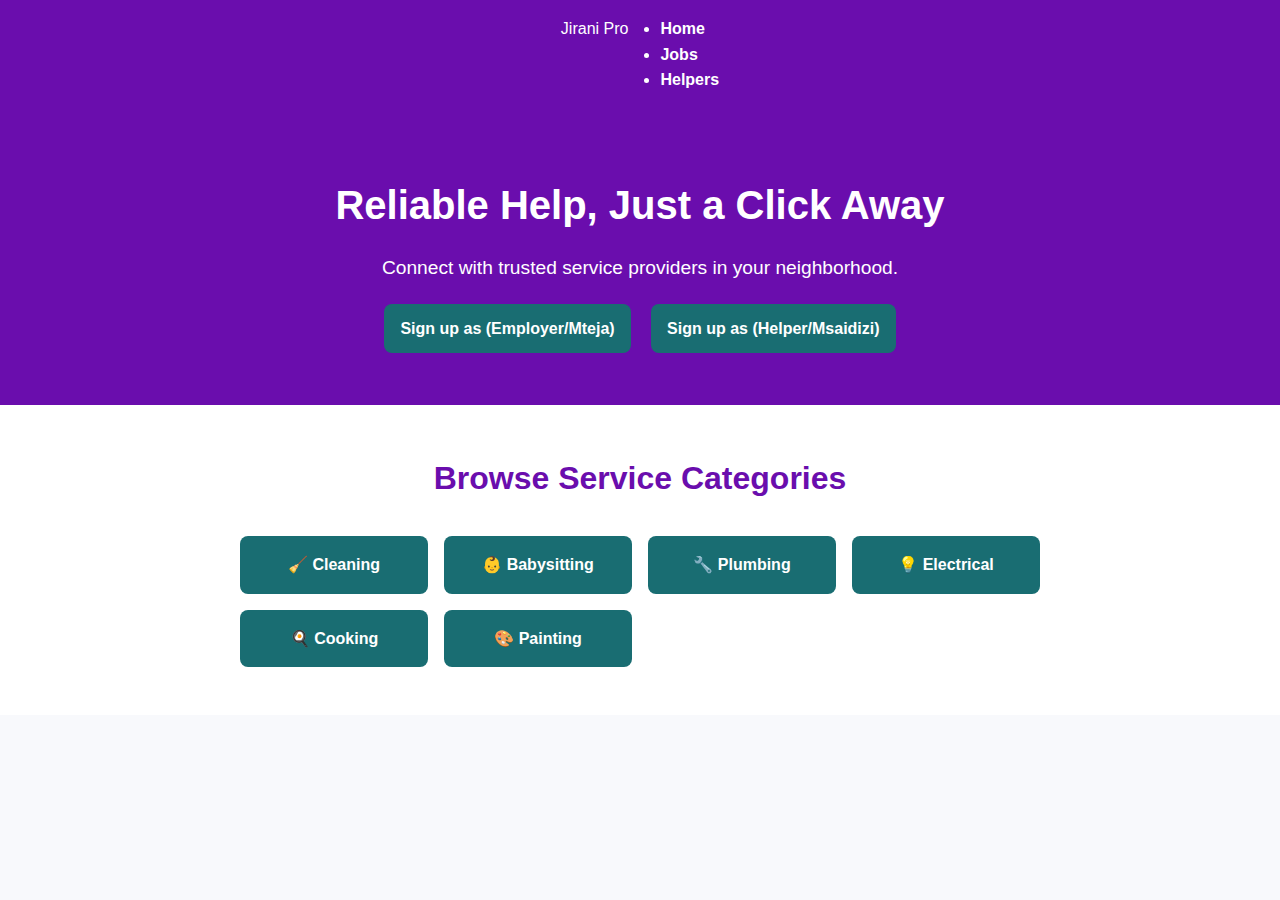
<file: index.html>
<!-- index.html -->
<!DOCTYPE html>
<html lang="en">
<head>
  <meta charset="UTF-8" />
  <meta name="viewport" content="width=device-width, initial-scale=1.0" />
  <title>Jirani Pro – Home</title>
  <link rel="stylesheet" href="style.css" />
</head>
<body>
  <nav class="navbar">
    <div class="brand">Jirani Pro</div>
    <ul class="nav-links">
      <li><a href="index.html">Home</a></li>
      <li><a href="jobs.html">Jobs</a></li>
      <li><a href="jobs for msaidizi.html">Helpers</a></li>
    </ul>
  </nav>

  <header class="hero">
    <div class="hero-content">
      <h1>Reliable Help, Just a Click Away</h1>
      <p>Connect with trusted service providers in your neighborhood.</p>
      <div class="cta-buttons">
        <a href="sign-up.html" class="btn primary">Sign up as (Employer/Mteja)</a>
        <a href="msaidizi-profile.html" class="btn secondary">Sign up as (Helper/Msaidizi)</a>
      </div>
    </div>
  </header>

  <section class="categories">
    <h2>Browse Service Categories</h2>
    <div class="category-list">
      <div class="category-card">🧹 Cleaning</div>
      <div class="category-card">👶 Babysitting</div>
      <div class="category-card">🔧 Plumbing</div>
      <div class="category-card">💡 Electrical</div>
      <div class="category-card">🍳 Cooking</div>
      <div class="category-card">🎨 Painting</div>
    </div>
  </section>


  <script src="script.js"></script>
</body>
</html>
</file>
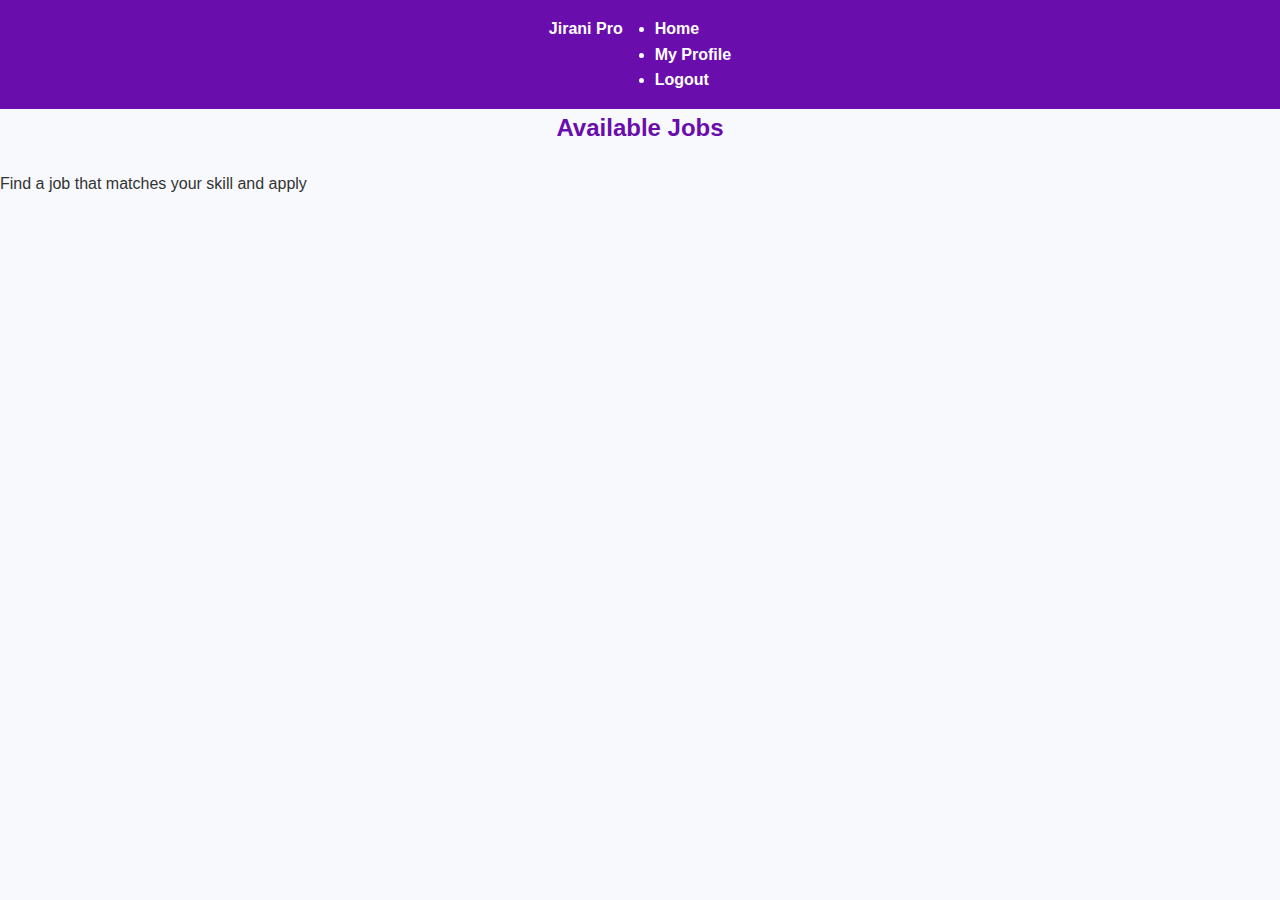
<file: jobs for msaidizi.html>
<!DOCTYPE html>
<html lang="en">
<head>
  <meta charset="UTF-8" />
  <meta name="viewport" content="width=device-width, initial-scale=1.0"/>
  <title>Available Jobs | Jirani Pro</title>
  <link rel="stylesheet" href="style.css" />
</head>
<body>
  <nav class="navbar">
    <a href="index.html" class="logo">Jirani Pro</a>
    <ul class="nav-links">
     <li><a href="index.html">Home</a></li>
      <li><a href="msaidizi-profile.html">My Profile</a></li>
      <li><a href="#" .>Logout</a></li>

    </ul>
  </nav>

  <main class="main-content">
    <section class="header-section">
      <h2>Available Jobs</h2>
      <p>Find a job that matches your skill and apply</p>
    </section>

    <section class="job-listings" id="availableJobs">
      <!-- Jobs will be inserted here dynamically -->
    </section>
  </main>

  <script src="script.js"></script>
</body>
</html>
</file>
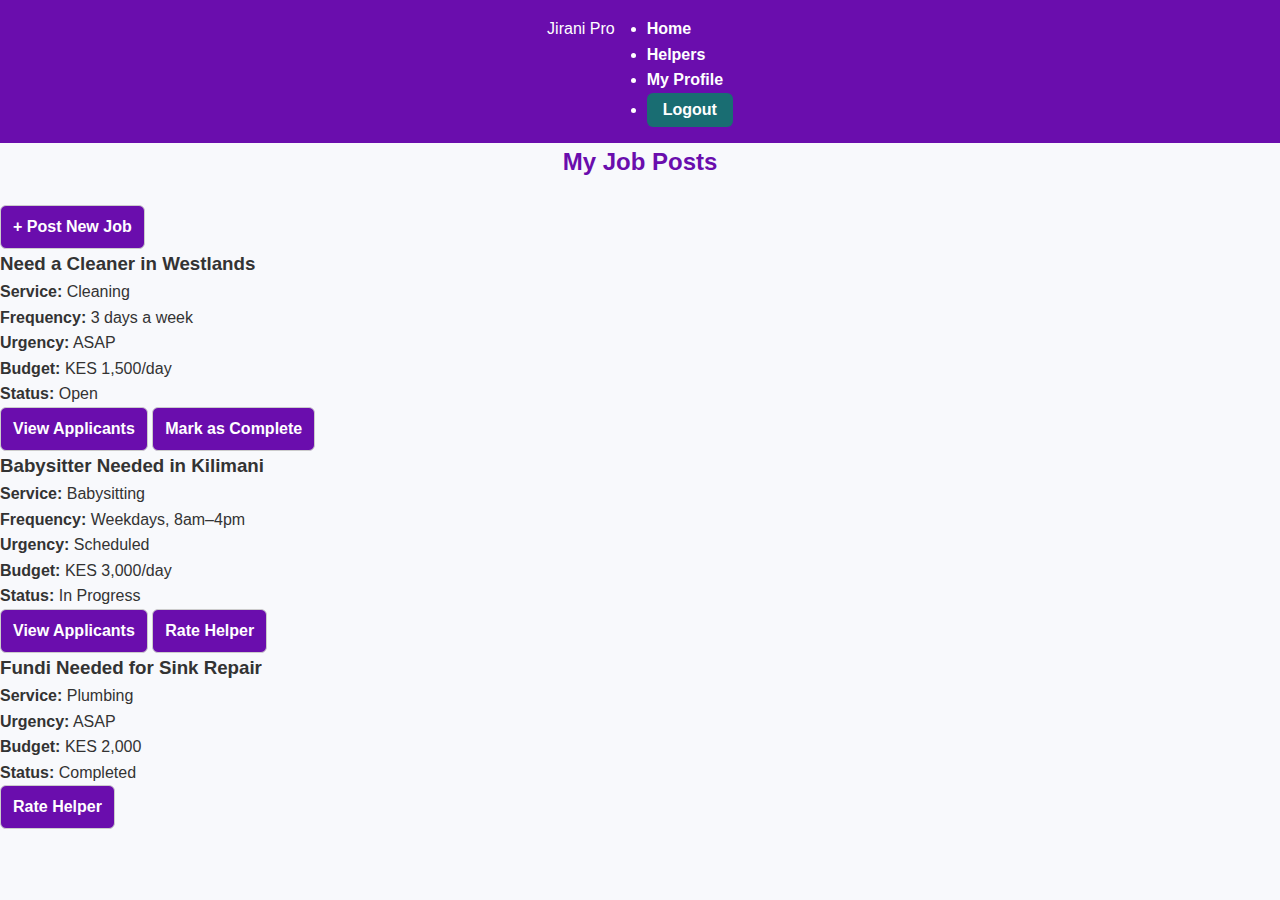
<file: jobs.html>
<!DOCTYPE html>
<html lang="en">
<head>
  <meta charset="UTF-8" />
  <meta name="viewport" content="width=device-width, initial-scale=1.0"/>
  <title>Jirani Pro – Job Posts</title>
  <link rel="stylesheet" href="style.css" />
</head>
<body>
  <!-- Navbar -->
  <nav class="navbar">
    <div class="logo">Jirani Pro</div>
    <ul>
      <li><a href="index.html">Home</a></li>
      <li><a href="msaidizi-profile.html">Helpers</a></li>
      <li><a href="profile.html">My Profile</a></li>
      <li><button id="logoutBtn" class="logout-btn">Logout</button></li>
    </ul>
  </nav>

  <main class="main-content">
    <section class="header-section">
      <h2>My Job Posts</h2>
      <a href="mteja-dashboard.html"><button class="btn-primary">+ Post New Job</button></a>
    </section>

    <section class="job-listings">
  <!-- Static Sample Jobs -->
  <div class="job-card">
    <h3>Need a Cleaner in Westlands</h3>
    <p><strong>Service:</strong> Cleaning</p>
    <p><strong>Frequency:</strong> 3 days a week</p>
    <p><strong>Urgency:</strong> ASAP</p>
    <p><strong>Budget:</strong> KES 1,500/day</p>
    <p><strong>Status:</strong> Open</p>
    <button class="btn-secondary">View Applicants</button>
    <button class="btn-secondary">Mark as Complete</button>
  </div>

  <div class="job-card">
    <h3>Babysitter Needed in Kilimani</h3>
    <p><strong>Service:</strong> Babysitting</p>
    <p><strong>Frequency:</strong> Weekdays, 8am–4pm</p>
    <p><strong>Urgency:</strong> Scheduled</p>
    <p><strong>Budget:</strong> KES 3,000/day</p>
    <p><strong>Status:</strong> In Progress</p>
    <button class="btn-secondary">View Applicants</button>
    <button class="btn-secondary">Rate Helper</button>
  </div>

  <div class="job-card">
    <h3>Fundi Needed for Sink Repair</h3>
    <p><strong>Service:</strong> Plumbing</p>
    <p><strong>Urgency:</strong> ASAP</p>
    <p><strong>Budget:</strong> KES 2,000</p>
    <p><strong>Status:</strong> Completed</p>
    <button class="btn-secondary">Rate Helper</button>
  </div>

  <!-- Dynamic Jobs Will Be Appended Here -->
  <div id="dynamicJobs"></div>
</section>

  </main>

  <script src="script.js"></script>
</body>
</html>
</file>
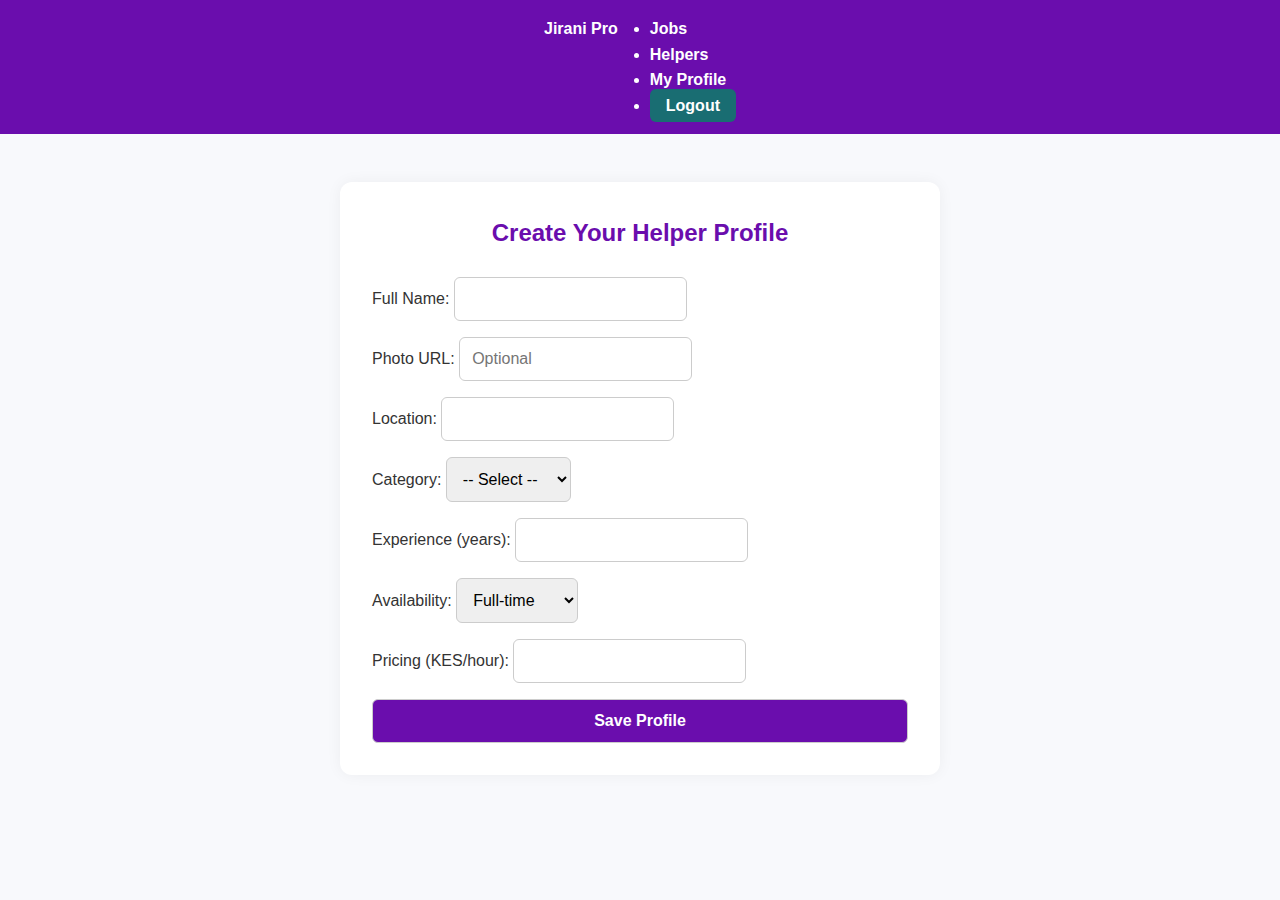
<file: msaidizi-profile.html>
<!DOCTYPE html>
<html lang="en">
<head>
  <meta charset="UTF-8" />
  <meta name="viewport" content="width=device-width, initial-scale=1.0"/>
  <title>Msaidizi Profile | Jirani Pro</title>
  <link rel="stylesheet" href="style.css" />
</head>
<body>
  <nav class="navbar">
    <a href="index.html" class="logo">Jirani Pro</a>
    <ul class="nav-links">
      <li><a href="jobs.html">Jobs</a></li>
      <li><a href="profiles.html">Helpers</a></li>
      <li><a href="#" id="viewProfileBtn">My Profile</a></li>
      <li><a href="#" id="logoutBtn">Logout</a></li>
    </ul>
  </nav>

  <main class="container">
    <h2>Create Your Helper Profile</h2>
    <form id="msaidiziForm" class="form">
      <label>Full Name: <input type="text" name="name" required /></label>
      <label>Photo URL: <input type="url" name="photo" placeholder="Optional" /></label>
      <label>Location: <input type="text" name="location" required /></label>
      <label>Category:
        <select name="category" required>
          <option value="">-- Select --</option>
          <option>Cleaning</option>
          <option>Babysitting</option>
          <option>Plumbing</option>
          <option>Cooking</option>
          <option>Electrical</option>
          <option>Gardening</option>
        </select>
      </label>
      <label>Experience (years): <input type="number" name="experience" required /></label>
      <label>Availability:
        <select name="availability">
          <option value="Full-time">Full-time</option>
          <option value="Part-time">Part-time</option>
          <option value="Weekends">Weekends</option>
        </select>
      </label>
      <label>Pricing (KES/hour): <input type="number" name="pricing" required /></label>
      <button type="submit" class="btn">Save Profile</button>
    </form>

    <section id="profilePreview" class="profile-card hidden"></section>
  </main>

  <script src="script.js"></script>
</body>
</html>
</file>
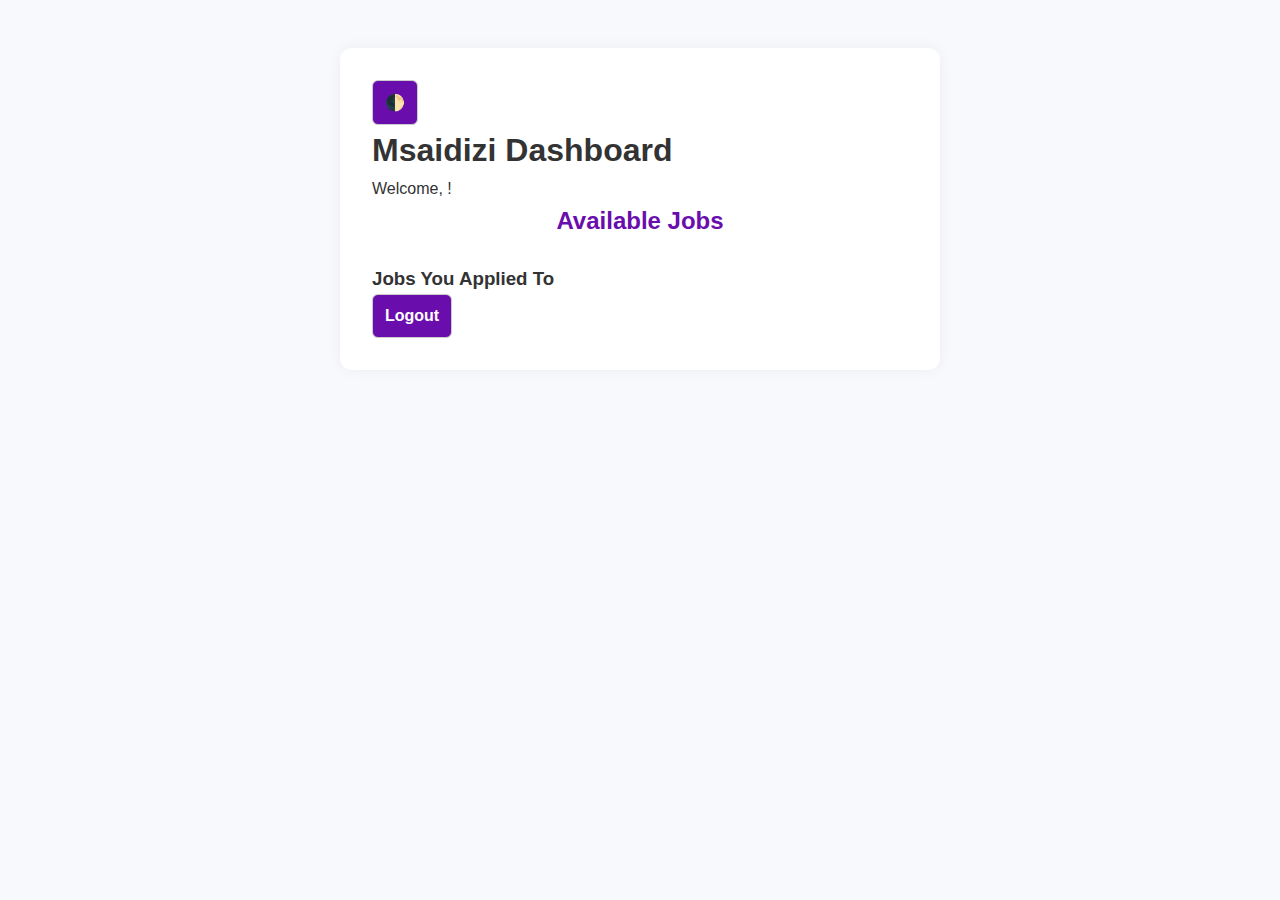
<file: msaidizi.html>
<!DOCTYPE html>
<html lang="en">
<head>
  <meta charset="UTF-8" />
  <meta name="viewport" content="width=device-width, initial-scale=1.0"/>
  <title>Msaidizi Dashboard – Jirani Pro</title>
  <link rel="stylesheet" href="style.css" />
</head>
<body>
  <div class="container">
    <button class="theme-toggle" onclick="toggleTheme()">🌓</button>
    <h1>Msaidizi Dashboard</h1>
    <p>Welcome, <span id="msaidizi-name"></span>!</p>

    <h2>Available Jobs</h2>
    <ul id="availableJobs"></ul>

    <h3>Jobs You Applied To</h3>
    <ul id="appliedJobs"></ul>

    <button onclick="logout()">Logout</button>
  </div>

  <script src="script.js"></script>
</body>
</html>
</file>
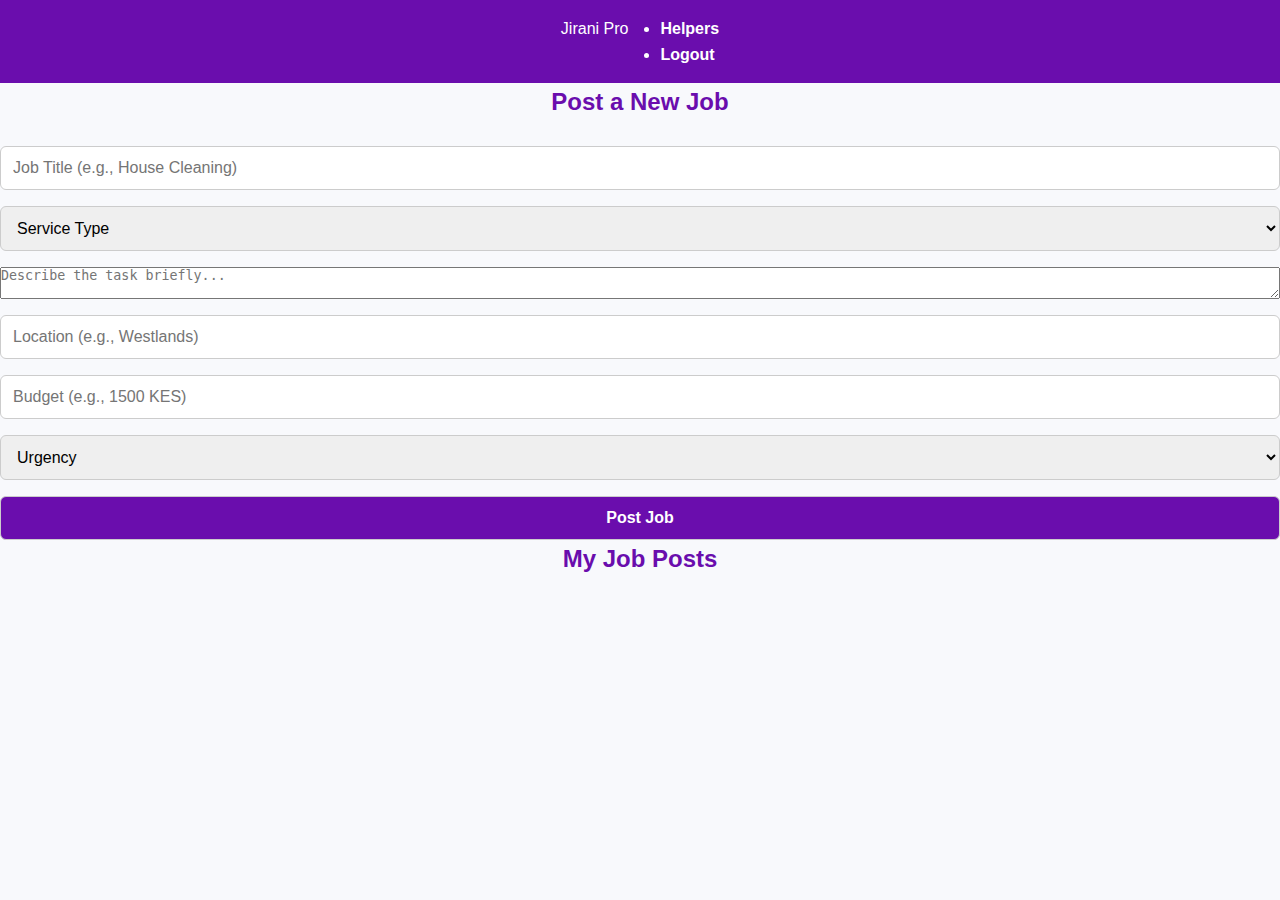
<file: mteja-dashboard.html>
<!DOCTYPE html>
<html lang="en">
<head>
  <meta charset="UTF-8" />
  <meta name="viewport" content="width=device-width, initial-scale=1.0"/>
  <title>Mteja Dashboard | Jirani Pro</title>
  <link rel="stylesheet" href="style.css" />
</head>
<body class="light-mode">
  <nav class="navbar">
    <div class="logo">Jirani Pro</div>
    <ul class="nav-links">
      <li><a href="msaidizi-profile.html"> Helpers</a></li>
      <li><a href="#" onclick="logout()">Logout</a></li>
      
     
      
    </ul>
  </nav>

  <main class="dashboard-container">
    <section class="job-post-form">
      <h2>Post a New Job</h2>
      <form id="jobForm">
        <input type="text" id="jobTitle" placeholder="Job Title (e.g., House Cleaning)" required />
        <select id="jobCategory" required>
          <option value="" disabled selected>Service Type</option>
          <option value="Cleaning">Cleaning</option>
          <option value="Babysitting">Babysitting</option>
          <option value="Plumbing">Plumbing</option>
          <option value="Electrical">Electrical</option>
          <option value="Cooking">Cooking</option>
          <option value="Painting">Painting</option>
        </select>
        <textarea id="jobDescription" placeholder="Describe the task briefly..." required></textarea>
        <input type="text" id="jobLocation" placeholder="Location (e.g., Westlands)" required />
        <input type="text" id="jobBudget" placeholder="Budget (e.g., 1500 KES)" required />
        <select id="jobUrgency" required>
          <option value="" disabled selected>Urgency</option>
          <option value="ASAP">ASAP</option>
          <option value="Scheduled">Scheduled</option>
        </select>
        <button type="submit">Post Job</button>
      </form>
    </section>

    <section class="job-dashboard">
      <h2>My Job Posts</h2>
      <div id="jobList" class="job-list"></div>
    </section>
  </main>

  <script src="script.js"></script>
</body>
</html>
</file>
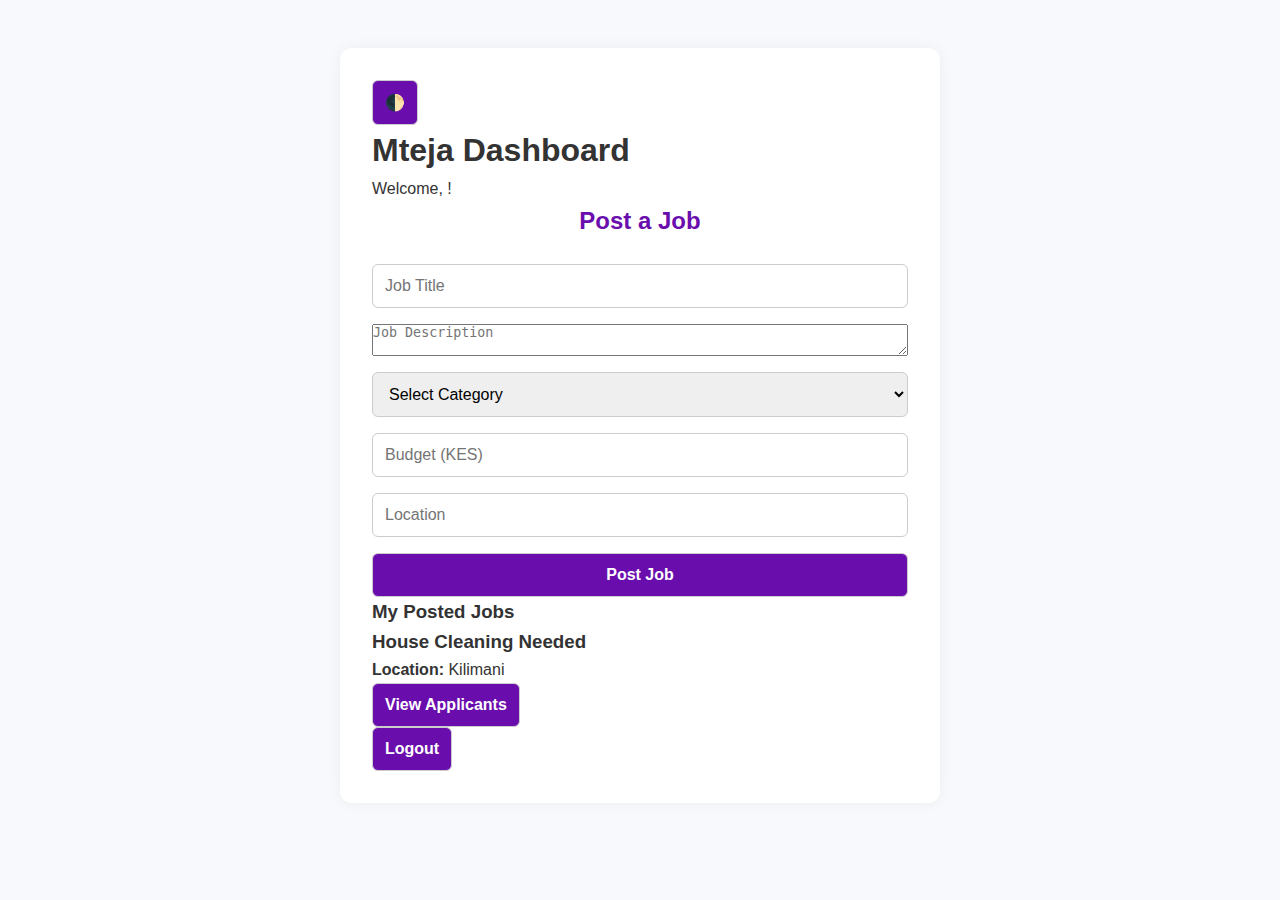
<file: mteja.html>
<!DOCTYPE html>
<html lang="en">
<head>
  <meta charset="UTF-8" />
  <meta name="viewport" content="width=device-width, initial-scale=1.0"/>
  <title>Mteja Dashboard – Jirani Pro</title>
  <link rel="stylesheet" href="style.css" />
</head>
<body>
  <div class="container">
    <button class="theme-toggle" onclick="toggleTheme()">🌓</button>
    <h1>Mteja Dashboard</h1>
    <p>Welcome, <span id="mteja-name"></span>!</p>

    <h2>Post a Job</h2>
    <form id="jobForm">
      <input type="text" id="jobTitle" placeholder="Job Title" required />
      <textarea id="jobDescription" placeholder="Job Description" required></textarea>
      <select id="jobCategory" required>
        <option value="" disabled selected>Select Category</option>
        <option value="Cleaning">Cleaning</option>
        <option value="Nanny">Nanny</option>
        <option value="Plumbing">Plumbing</option>
        <option value="Electrician">Electrician</option>
        <option value="Other">Other</option>
      </select>
      <input type="text" id="jobBudget" placeholder="Budget (KES)" required />
      <input type="text" id="jobLocation" placeholder="Location" required />
      <button type="submit">Post Job</button>
    </form>

    <h3>My Posted Jobs</h3>
    <ul id="jobList"></ul>

    <!-- Job Listing Template (example) -->
<div class="job-card">
  <h3>House Cleaning Needed</h3>
  <p><strong>Location:</strong> Kilimani</p>
  <button onclick="viewApplicants('job123')">View Applicants</button>

  <!-- Applicant list will be inserted here dynamically -->
  <div class="applicants-list" id="applicants-job123"></div>
</div>


    <button onclick="logout()">Logout</button>
  </div>

  <script src="script.js"></script>
</body>
</html>
</file>
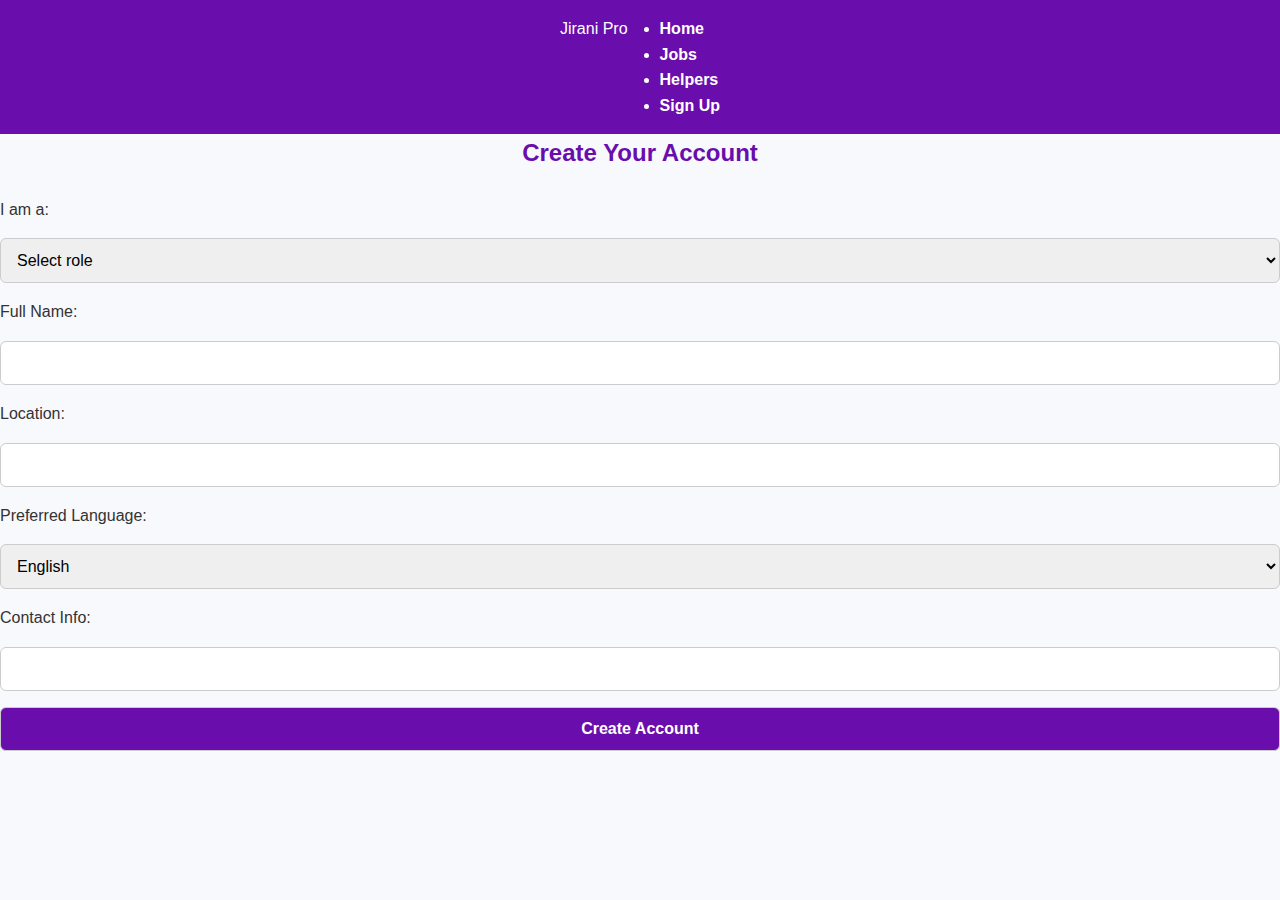
<file: sign-up.html>
<!DOCTYPE html>
<html lang="en">
<head>
  <meta charset="UTF-8" />
  <meta name="viewport" content="width=device-width, initial-scale=1.0"/>
  <title>Sign Up | Jirani Pro</title>
  <link rel="stylesheet" href="style.css" />
</head>
<body>
  <nav class="navbar">
    <div class="logo">Jirani Pro</div>
    <ul class="nav-links">
      <li><a href="index.html">Home</a></li>
      <li><a href="jobs.html">Jobs</a></li>
      <li><a href="profiles.html">Helpers</a></li>
      <li><a href="sign-up.html" class="active">Sign Up</a></li>
    </ul>
  </nav>

  <main class="form-container">
    <h2>Create Your Account</h2>
    <form id="signUpForm">
      <label for="role">I am a:</label>
      <select id="role" name="role" required>
        <option value="">Select role</option>
        <option value="Mteja">Mteja (Employer)</option>
        <option value="Msaidizi">Msaidizi (Helper)</option>
      </select>

      <label for="fullName">Full Name:</label>
      <input type="text" id="fullName" name="fullName" required />

      <label for="location">Location:</label>
      <input type="text" id="location" name="location" required />

      <label for="language">Preferred Language:</label>
      <select id="language" name="language">
        <option value="English">English</option>
        <option value="Kiswahili">Kiswahili</option>
      </select>

      <label for="contact">Contact Info:</label>
      <input type="text" id="contact" name="contact" required />

      <label for="skills" id="skillsLabel" style="display: none;">Skills (Helpers Only):</label>
      <input type="text" id="skills" name="skills" placeholder="e.g. Cleaning, Babysitting" style="display: none;" />

      <button type="submit">Create Account</button>
    </form>
  </main>

  <script>
    const form = document.getElementById('signUpForm');
    const roleSelect = document.getElementById('role');
    const skillsField = document.getElementById('skills');
    const skillsLabel = document.getElementById('skillsLabel');

    roleSelect.addEventListener('change', () => {
      if (roleSelect.value === 'Msaidizi') {
        skillsField.style.display = 'block';
        skillsLabel.style.display = 'block';
      } else {
        skillsField.style.display = 'none';
        skillsLabel.style.display = 'none';
      }
    });

    form.addEventListener('submit', (e) => {
      e.preventDefault();

      const profile = {
        role: form.role.value,
        fullName: form.fullName.value,
        location: form.location.value,
        language: form.language.value,
        contact: form.contact.value,
        skills: form.skills.value,
      };

      localStorage.setItem('currentUser', JSON.stringify(profile));

      // Optionally store in a global list of users
      const allUsers = JSON.parse(localStorage.getItem('users') || '[]');
      allUsers.push(profile);
      localStorage.setItem('users', JSON.stringify(allUsers));

      // Redirect to index or profile page
      window.location.href = 'index.html';
    });
  </script>
</body>
</html>
</file>
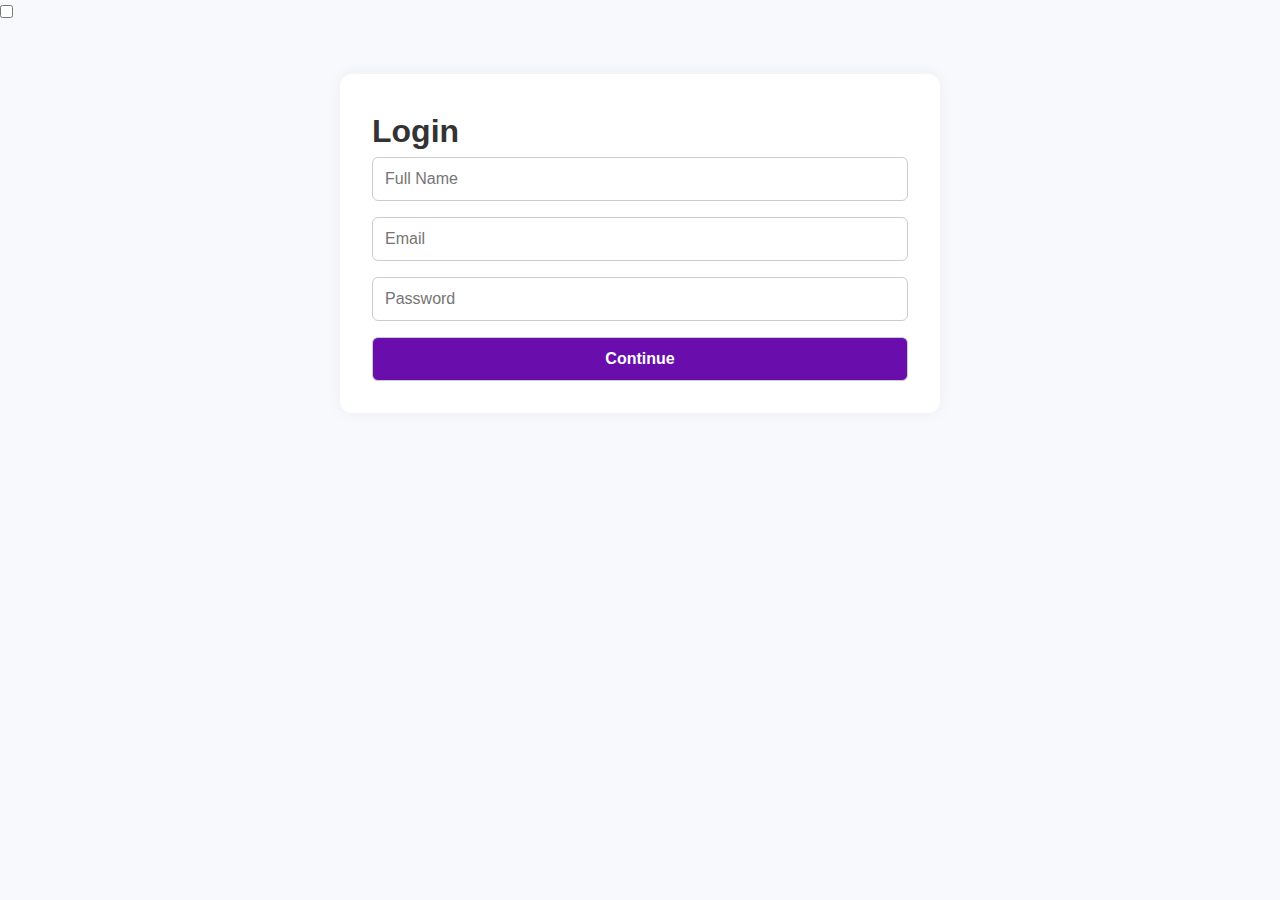
<file: sigun-up.html>
<!DOCTYPE html>
<html lang="en">
<head>
  <meta charset="UTF-8" />
  <meta name="viewport" content="width=device-width, initial-scale=1.0"/>
  <title>Jirani Pro – Login</title>
  <link rel="stylesheet" href="style.css" />
</head>
<body>
    <div class="theme-toggle">
  <label class="switch">
    <input type="checkbox" id="themeSwitcher">
    <span class="slider round"></span>
  </label>
</div>


  <div class="container">
    <h1 id="loginTitle">Login</h1>
    <form id="loginForm">
      <input type="text" id="name" placeholder="Full Name" required />
      <input type="email" id="email" placeholder="Email" required />
      <input type="password" id="password" placeholder="Password" required />
      <button type="submit">Continue</button>
    </form>
  </div>

  <script src="login.js"></script>
</body>
</html>
</file>
<file: style.css>
/* General Styles */
* {
  margin: 0;
  padding: 0;
  box-sizing: border-box;
}

body {
  font-family: 'Poppins', sans-serif;
  background-color: #f8f9fc;
  color: #333;
  line-height: 1.6;
}

/* Brand Colors */
:root {
  --primary: #6a0dad;         /* Soft Purple */
  --secondary: #196d72;       /* Soft Green */
  --bg-light: #ffffff;
  --bg-dark: #1a1a1a;
  --text-dark: #333;
  --text-light: #f9f9f9;
}

/* Container */
.container {
  max-width: 600px;
  margin: 3rem auto;
  background: var(--bg-light);
  padding: 2rem;
  border-radius: 12px;
  box-shadow: 0 0 15px rgba(0, 0, 0, 0.05);
}

/* Headings */
h2 {
  text-align: center;
  color: var(--primary);
  margin-bottom: 1.5rem;
}

/* Forms */
form {
  display: flex;
  flex-direction: column;
  gap: 1rem;
}

input,
select,
button {
  padding: 12px;
  border-radius: 6px;
  border: 1px solid #ccc;
  font-size: 1rem;
}

input:focus,
select:focus {
  outline: none;
  border-color: var(--primary);
}

/* Buttons */
button {
  background-color: var(--primary);
  color: #fff;
  font-weight: bold;
  cursor: pointer;
  transition: background 0.3s ease;
}

button:hover {
  background-color: #580fa2;
}

/* Navigation */
nav {
  background-color: var(--primary);
  color: white;
  display: flex;
  justify-content: center;
  gap: 2rem;
  padding: 1rem;
  position: sticky;
  top: 0;
  z-index: 1000;
}

nav a {
  color: white;
  text-decoration: none;
  font-weight: bold;
}

nav a:hover {
  text-decoration: underline;
}

ul.navbar{
  display: flex;
  justify-content: center;
  gap: 1.5rem;
}
#logoutBtn {
  background-color: var(--secondary);
  border: none;
  padding: 8px 16px;
  border-radius: 6px;
  font-weight: bold;
}

#logoutBtn:hover {
  background-color: #2e8600;
}

/* Responsive */
@media screen and (max-width: 768px) {
  nav {
    flex-direction: column;
    align-items: center;
    gap: 1rem;
  }

  .container {
    margin: 2rem 1rem;
  }

  input,
  select,
  button {
    font-size: 0.95rem;
  }
}

/* Hero Section */
.hero {
  background-color: var(--primary);
  color: #fff;
  text-align: center;
  padding: 4rem 1rem;
}

.hero h1 {
  font-size: 2.5rem;
  margin-bottom: 1rem;
}

.hero p {
  font-size: 1.2rem;
  margin-bottom: 2rem;
}

.cta-buttons a {
  margin: 0 0.5rem;
  background-color: var(--secondary);
  color: #fff;
  padding: 1rem;
  border-radius: 8px;
  font-weight: bold;
  transition: transform 0.3s ease, background-color 0.3s ease;
  cursor: pointer;
  text-decoration: none;
}

.cta-buttons a:hover {
  background-color: #2e8600;
}

/* Category Section */
.categories {
  background-color: #fff;
  padding: 3rem 1rem;
  text-align: center;
}

.categories h2 {
  font-size: 2rem;
  margin-bottom: 2rem;
  color: var(--primary);
}

.category-list {
  display: grid;
  grid-template-columns: repeat(auto-fit, minmax(150px, 1fr));
  gap: 1rem;
  max-width: 800px;
  margin: 0 auto;
}

.category-card {
  background-color: var(--secondary);
  color: #fff;
  padding: 1rem;
  border-radius: 8px;
  font-weight: bold;
  transition: transform 0.3s ease, background-color 0.3s ease;
  cursor: pointer;
}

.category-card:hover {
  background-color: #2e8600;
  transform: translateY(-5px);
}
</file>
